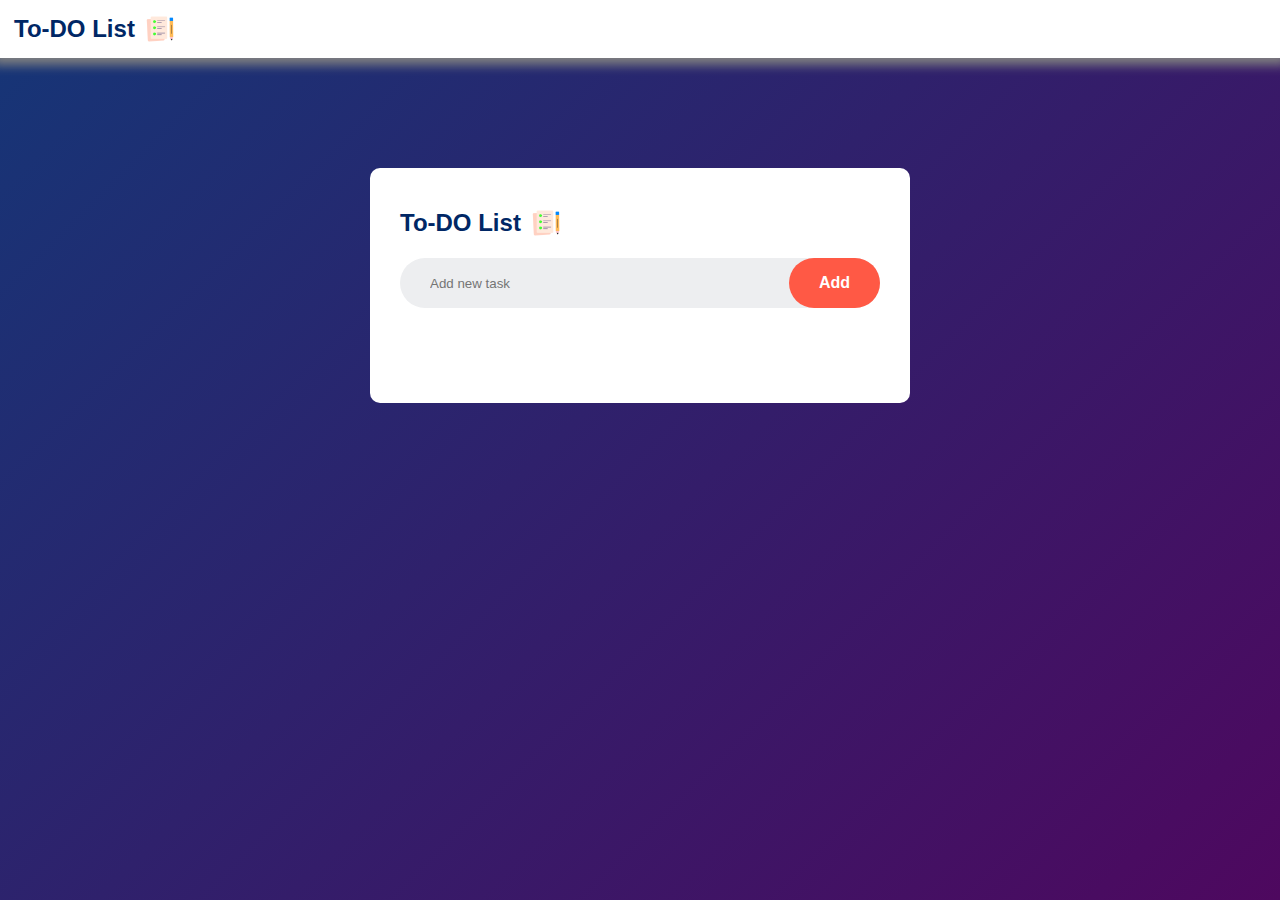
<file: Assignment-01/index.html>
<!DOCTYPE html>
<html lang="en">

<head>
    <meta charset="UTF-8" />
    <meta name="viewport" content="width=device-width, initial-scale=1.0" />
    <link rel="icon" type="image/x-icon" href="/assets/icons/checked.png">
    <link rel="stylesheet" href="./css/styles.css">
    <title>TODO List App</title>
</head>

<body>
    <div class="container">
        <header>
            <h2>To-DO List <img src="./assets/icons/icon.png" alt="book-icon"></h2>
        </header>
        <section>
            <div class="todo-app">
                <h2>To-DO List <img src="./assets/icons/icon.png" alt="book-icon"></h2>
                <div class="row">
                    <input type="text" id="input-box" placeholder="Add new task">
                    <button id="add-button">Add</button>
                </div>
                <ul id="list-container">
                    <!-- <li class="checked">Task 1</li>
                    <li>Task 2</li>
                    <li>Task 3</li> -->
                </ul>
            </div>
        </section>
    </div>

    <script src="./js/script.js"></script>
</body>

</html>
</file>
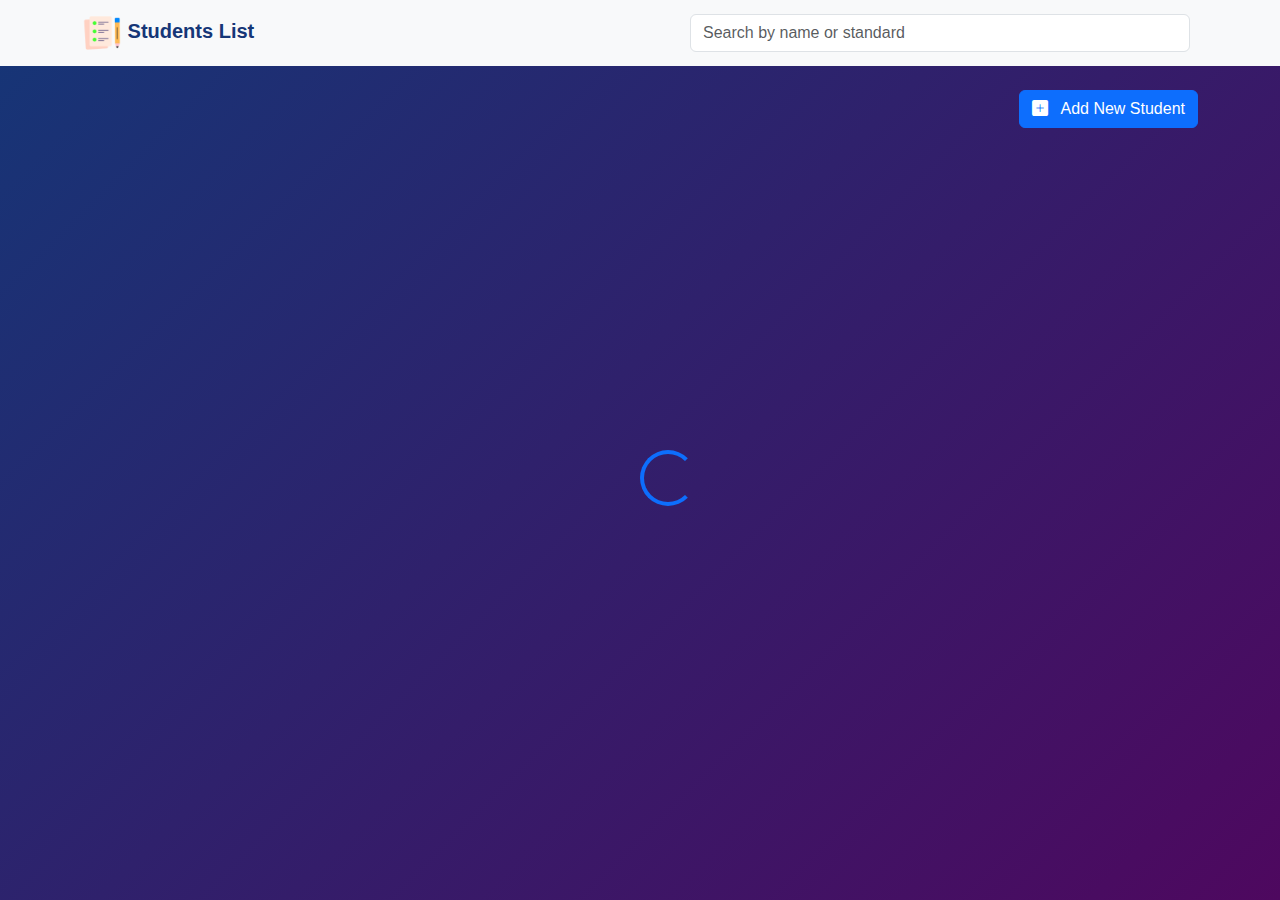
<file: Assignment-02/index.html>
<!DOCTYPE html>
<html lang="en">

<head>
    <meta charset="UTF-8">
    <meta name="viewport" content="width=device-width, initial-scale=1.0">
    <!-- Fav icon -->
    <link rel="icon" type="image/x-icon" href="./images/logo.png">
    <!-- Custom CSS -->
    <link rel="stylesheet" href="./css/style.css">
    <!-- Bootstrap Latest compiled and minified CSS -->
    <link href="https://cdn.jsdelivr.net/npm/bootstrap@5.3.1/dist/css/bootstrap.min.css" rel="stylesheet">
    <!-- Bootstrap icons -->
    <link rel="stylesheet" href="https://cdn.jsdelivr.net/npm/bootstrap-icons@1.10.5/font/bootstrap-icons.css">
    <title>Students list</title>
</head>

<body>

    <!--Navbar start-->
    <nav class="navbar navbar-expand-lg navbar-light bg-light">
        <div class="container">
            <a class="navbar-brand" href="javascript:void()">
                <img src="./images/logo.png" alt="Avatar Logo" style="width:40px;">
                <span>Students List</span>
            </a>
            <button class="navbar-toggler" type="button" data-bs-toggle="collapse"
                data-bs-target="#navbarSupportedContent" aria-controls="navbarSupportedContent" aria-expanded="false"
                aria-label="Toggle navigation">
                <span class="navbar-toggler-icon"></span>
            </button>
            <div class="collapse navbar-collapse flex-grow-0" id="navbarSupportedContent">
                <div class="d-flex mt-3 mt-lg-0">
                    <input id="searchInput" class="form-control me-2" type="text"
                        placeholder="Search by name or standard" aria-label="Search">
                    <!-- <button id="searchButton" class="btn btn-outline-primary" type="button">Search</button> -->
                </div>
            </div>
        </div>
    </nav>
    <!--Navbar end-->

    <div class="container">
        <div class="clearfix my-4">
            <button id="addNewStudent-Button" type="button" class=" float-end btn btn-primary" data-bs-toggle="modal"
                data-bs-target="#studentModal">
                <i class="bi bi-plus-square-fill"></i>
                <span class="ps-2">Add New Student</span>
            </button>
        </div>

        <!-- Modal for adding/updating student -->
        <div class="modal fade" id="studentModal" tabindex="-1" aria-labelledby="studentModalLabel" aria-hidden="true">
            <div class="modal-dialog modal-dialog-centered">
                <div class="modal-content">
                    <div class="modal-header">
                        <h5 class="modal-title" id="studentModalLabel">Student Information</h5>
                        <button type="button" class="btn-close" data-bs-dismiss="modal" aria-label="Close"></button>
                    </div>
                    <div class="modal-body">
                        <form id="studentFormModal">
                            <div class="mb-3">
                                <label for="firstNameModal" class="form-label">First Name</label>
                                <input type="text" class="form-control" id="firstNameModal">
                                <div id="error-firstName" class="text-danger"></div>
                            </div>
                            <div class="mb-3">
                                <label for="lastNameModal" class="form-label">Last Name</label>
                                <input type="text" class="form-control" id="lastNameModal">
                                <div id="error-lastName" class="text-danger"></div>
                            </div>
                            <div class="mb-3">
                                <label for="standardModal" class="form-label">Standard</label>
                                <input type="number" min="1" max="12" class="form-control" id="standardModal">
                                <div id="error-standard" class="text-danger"></div>
                            </div>
                            <hr>
                            <button type="submit" id="submit-button" class="btn btn-primary float-end">Add</button>
                        </form>
                    </div>
                </div>
            </div>
        </div>

        <div id="tableContainer" class="bg-light p-4 mb-4 rounded rounded-2 position-relative overflow-auto">
            <!--Table start-->
            <table class="table table-responsive table-bordered table-hover table-light text-nowrap">
                <thead class="table-active">
                    <tr>
                        <th scope="col" class="d-flex">#Id
                            <span>
                                <i id="sort-asc" class="bi bi-sort-up text-secondary ps-2"></i>
                                <i id="sort-desc" class="bi bi-sort-down text-secondary ps-2"></i>
                            </span>
                        </th>
                        <th scope="col">First Name</th>
                        <th scope="col">Last Name</th>
                        <th scope="col">Standard</th>
                        <th scope="col">Actions</th>
                    </tr>
                </thead>
                <tbody id="studentTableBody">
                    <!-- Student records will be dynamically added here -->
                </tbody>
            </table>
            <!--Table end-->

            <!--Pagination start-->
            <nav aria-label="Page navigation">
                <ul class="pagination justify-content-end" id="pagination">
                    <!-- "Previous" button -->
                    <li class="page-item">
                        <a class="page-link prev-link" href="#">
                            <span aria-hidden="true">&laquo;</span>
                        </a>
                    </li>

                    <!-- Pagination links will be inserted here dynamically -->

                    <!-- "Next" button -->
                    <li class="page-item">
                        <a class="page-link next-link" href="#">
                            <span aria-hidden="true">&raquo;</span>
                        </a>
                    </li>
                </ul>
            </nav>
            <!--Pagination end-->

            <!--Delete Modal start-->
            <div class="modal fade" id="deleteModal" tabindex="-1" aria-labelledby="deleteModalLabel"
                aria-hidden="true">
                <div class="modal-dialog modal-dialog-centered">
                    <div class="modal-content">
                        <div class="modal-header">
                            <h5 class="modal-title" id="deleteModalLabel">Delete</h5>
                            <button type="button" class="btn-close" data-bs-dismiss="modal" aria-label="Close"></button>
                        </div>

                        <div class="modal-body">
                            <p>Are you sure you want to delete?</p>
                        </div>
                        <div class="modal-footer">
                            <button type="button" class="btn btn-secondary" data-bs-dismiss="modal">No</button>
                            <button id="delete-button" type="button" class="btn btn-danger">Yes</button>
                        </div>

                    </div>
                </div>
            </div>
            <!--Delete Modal end-->

            <div id="toast-container" class="position-fixed top-0 start-0 p-3"></div>

        </div>

        <!--Spinner start-->
        <div id="spinnerContainer" class="text-center d-none position-absolute z-3 top-50 start-50 end-50 bottom-50">
            <div class="spinner-border text-primary" style="width: 3.5rem; height: 3.5rem;" role="status">
                <span class="visually-hidden">Loading...</span>
            </div>
        </div>
        <!--Spinner end-->

    </div>
    
        <!-- Bootstrap Latest compiled JavaScript -->
        <script src="https://cdn.jsdelivr.net/npm/bootstrap@5.3.1/dist/js/bootstrap.bundle.min.js"></script>
        <script type="module" src="./js/main.js"></script>

</body>

</html>
</file>
<file: Assignment-01/css/styles.css>
* {
    margin: 0;
    padding: 0;
    font-family: 'Poppins', sans-serif;
    box-sizing: border-box;
}

.container {
    width: 100%;
    min-height: 100vh;
    background: linear-gradient(135deg, #153677, #4e085f);
}

header {
    max-width: 100vw;
    background: #fff;
}

header h2 {
    color: #002765;
    display: flex;
    align-items: center;
    padding: 14px;
    box-shadow: 0px 0px 10px 7px gray;
}

header h2 img {
    width: 30px;
    margin-left: 10px;
}

section {
    padding: 10px;
}

.todo-app {
    width: 100%;
    max-width: 540px;
    background: #fff;
    margin: 100px auto 20px;
    padding: 40px 30px 70px;
    border-radius: 10px;
}

.todo-app h2 {
    color: #002765;
    display: flex;
    align-items: center;
    margin-bottom: 20px;
}

.todo-app h2 img {
    width: 30px;
    margin-left: 10px;
}

.row {
    display: flex;
    align-items: center;
    justify-content: space-between;
    background: #edeef0;
    border-radius: 30px;
    padding-left: 20px;
    margin-bottom: 25px;
}

input {
    flex: 1;
    border: none;
    outline: none;
    background: transparent;
    padding: 10px;
}

button#add-button {
    border: none;
    outline: none;
    padding: 16px 30px;
    background: #ff5945;
    color: #fff;
    font-weight: 700;
    font-size: 16px;
    cursor: pointer;
    border-radius: 40px;
}

button#add-button:hover {
    background-color: #4e085f;
    color: #fff;
}

ul li {
    list-style-type: none;
    font-size: 17px;
    padding: 12px 8px 12px 50px;
    user-select: none;
    cursor: pointer;
    position: relative;
    display: flex;
    justify-content: space-between;
}

ul li span::before {
    content: '';
    background-image: url("../assets/icons/unchecked.png");
    background-size: cover;
    background-position: center;
    width: 28px;
    height: 28px;
    border-radius: 50%;
    position: absolute;
    top: 8px;
    left: 8px;
}

ul li span.checked {
    color: #555;
    text-decoration: line-through;
}

ul li span.checked::before {
    background-image: url("../assets/icons/checked.png");
}

ul li button.edit-button,
button.delete-button {
    width: 28px;
    height: 28px;
    font-size: 17px;
    color: #fff;
    text-align: center;
    border-radius: 50%;
    border: none;
    outline: none;
    cursor: pointer;
}

ul li button.edit-button {
    background: #4abee0;
}

ul li button.delete-button {
    background: #f0020f;
}

@media screen and (max-width: 768px) {
    html {
        font-size: 70%;
    }

    .todo-app {
        padding: 40px 15px 70px;
    }

    .row {
        padding-left: 10px;
        margin-bottom: 15px;
    }

    button#add-button {
        padding: 15px 20px;
        font-weight: 400;
        border-radius: 40px;
    }
}
</file>
<file: Assignment-02/css/style.css>
* {
    margin: 0;
    padding: 0;
    box-sizing: border-box;
    font-family: 'Poppins', sans-serif;
}

body {
    background: linear-gradient(135deg, #153677, #4e085f);
    background-repeat: no-repeat;
    background-position: center;
    background-attachment: fixed;
    background-size: cover;
}

.navbar-brand span {
    font-weight: 700;
    color: #153677 !important;
}

.navbar-brand span:hover {
    font-weight: 700;
    color: #4e085f !important;
}


@media screen and (min-width:768px) {
    #searchInput {
        width: 500px !important;
    }
}

@media screen and (max-width:768px) {
    html {
        font-size: 70%;
    }

    .btn-success {
        scale: 0.8 !important;
    }

    .btn-danger {
        scale: 0.8 !important;
    }
}
</file>
